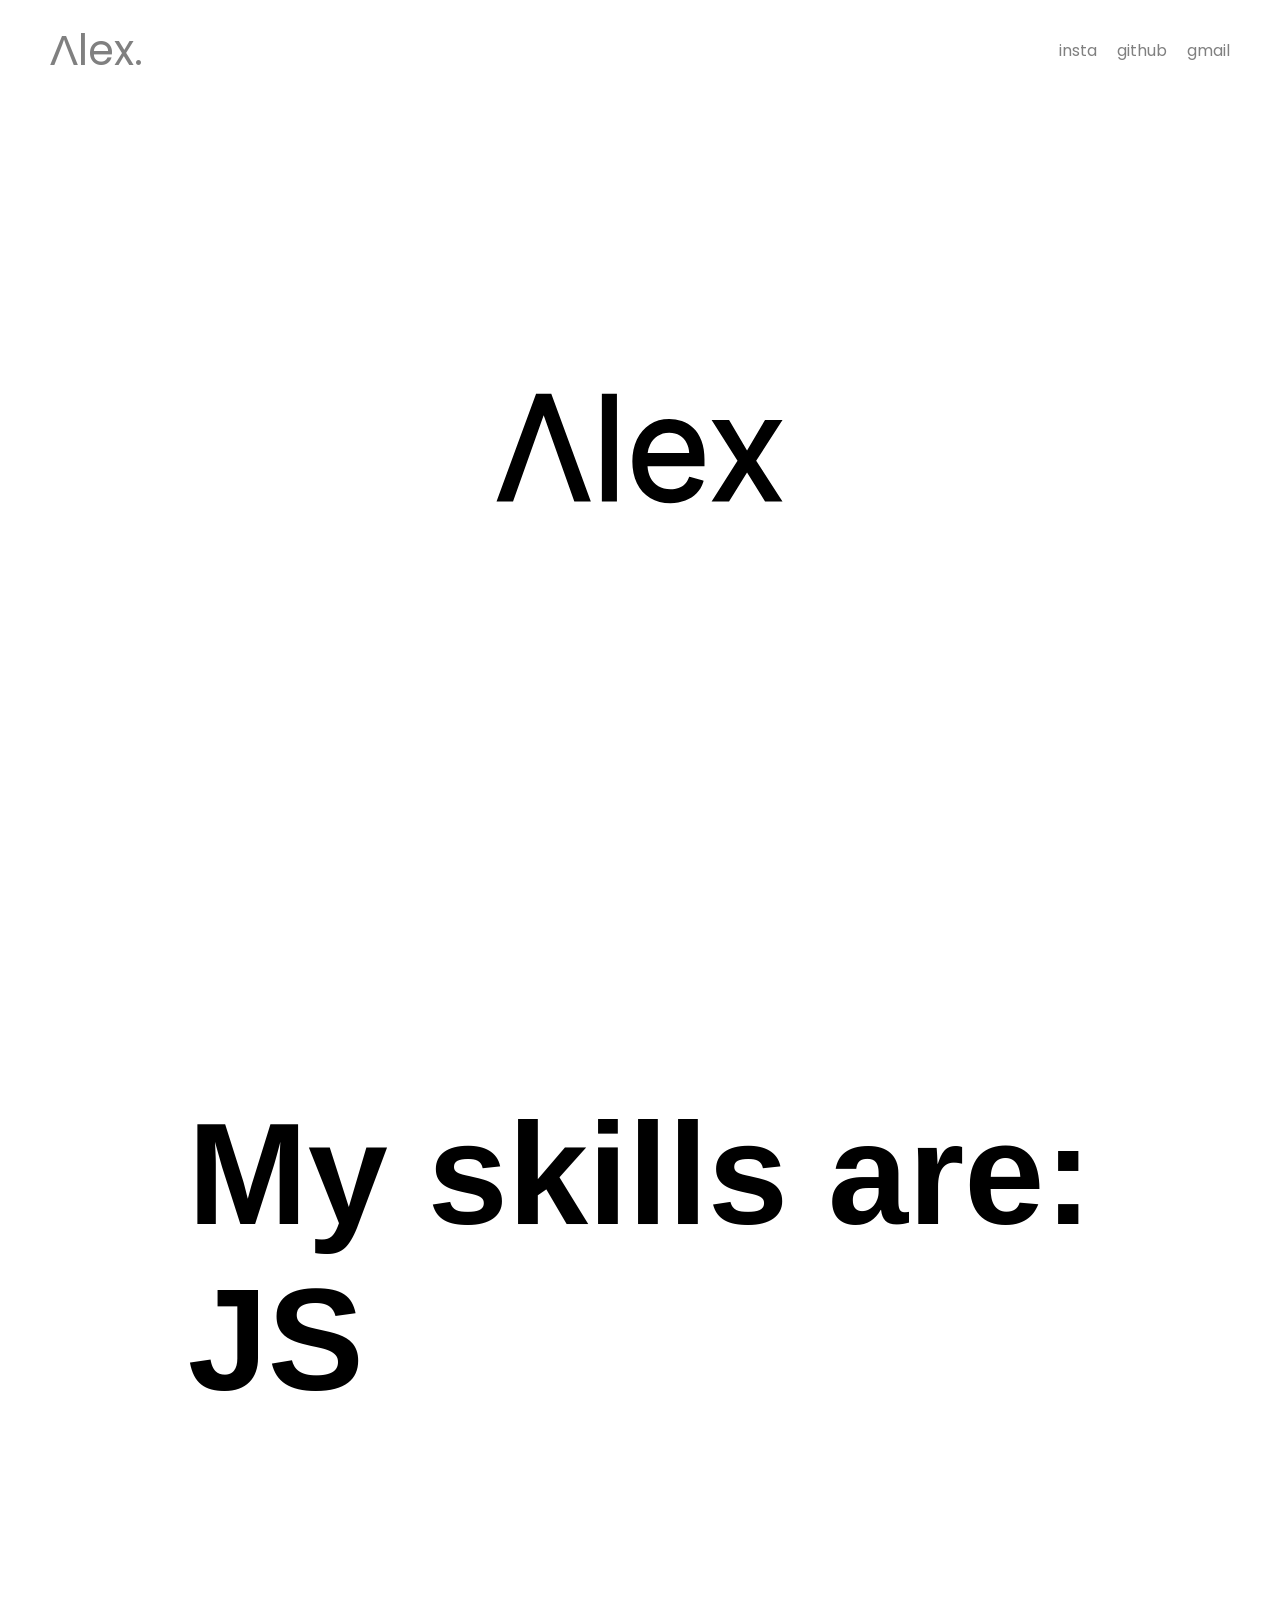
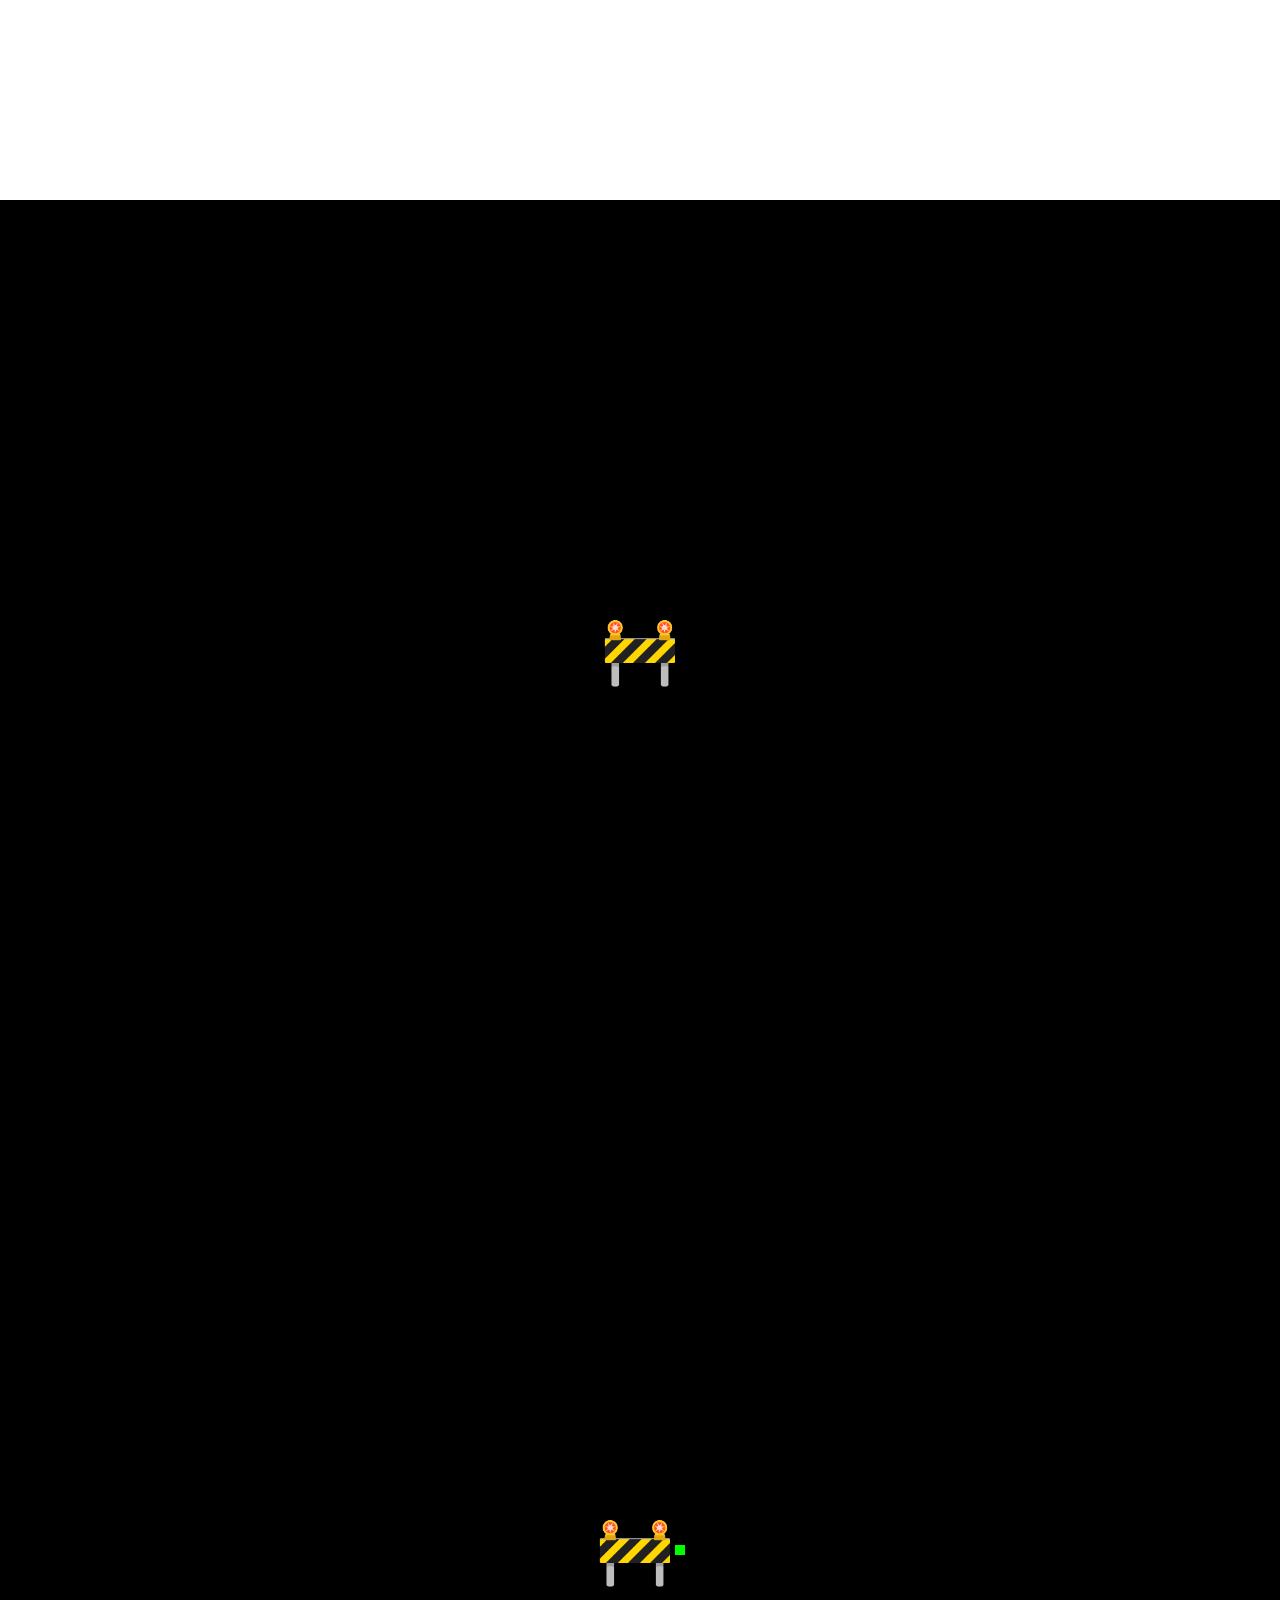
<file: screens/index.html>
<!DOCTYPE html>
<html lang="en">
<head>
    <meta charset="UTF-8">
    <meta http-equiv="X-xUA-Compatible" content="IE=edge">
    <meta name="viewport" content="width=device-width, initial-scale=1.0">
    <link rel="stylesheet" href="../style/style.css">
    <link rel="shortcut icon" href="../images/logo.png" type="image/x-icon">
    <link href="https://unpkg.com/aos@2.3.1/dist/aos.css" rel="stylesheet">
    <script src="https://unpkg.com/aos@2.3.1/dist/aos.js"></script>
    <script src="./script.js"></script>
    <title>Alex Mantoux</title>
</head>
<body>
    <div id="barre"></div>
    <nav>
        <div class="prenom">
            <a href="index.html">
                Λlex.
            </a>
        </div>
        <div >
            <ul class="social">
                <li><a class="a" href="https://www.instagram.com/alex.mntx/?hl=fr">insta</a></li>
                <li><a class="a" href="https://github.com/AlexMantoux">github</a></li>
                <li><a class="a" href="mailto:alex.mantoux@gmail.com">gmail</a></li>
            </ul>
        </div>
    </nav>
    <div class=container>
        <div id="screen1">
            <div id="maintitle">
                <svg width="292" height="113" viewBox="0 0 292 113" fill="transparent" xmlns="http://www.w3.org/2000/svg">
                    <path class="animtitle" d="M17.9773 109.5H19.0365L19.3909 108.502L49.6818 23.1723L79.9728 108.502L80.3271 109.5H81.3864H94.6818H96.8305L96.0899 107.483L76.8626 55.1193L57.6354 2.75571L57.2744 1.77274H56.2273H43.1364H42.0892L41.7283 2.75571L22.501 55.1193L3.27375 107.483L2.53312 109.5H4.68182H17.9773ZM122.926 3.27274V1.77274H121.426H109.358H107.858V3.27274V108V109.5H109.358H121.426H122.926V108V3.27274ZM156.087 105.901L156.096 105.906C161.859 109.414 168.668 111.136 176.462 111.136C181.934 111.136 186.91 110.294 191.369 108.582L191.378 108.578C195.817 106.838 199.581 104.409 202.643 101.276L202.648 101.269C205.708 98.1019 207.892 94.4204 209.19 90.2401L209.647 88.7679L208.162 88.3513L196.503 85.0786L195.177 84.7063L194.694 85.996C193.74 88.5386 192.406 90.6292 190.705 92.3001C188.995 93.9468 186.952 95.1986 184.556 96.0507C182.183 96.8724 179.49 97.2955 176.462 97.2955C171.812 97.2955 167.8 96.29 164.379 94.3272C160.969 92.3371 158.283 89.4438 156.325 85.5939C154.768 82.4525 153.821 78.7044 153.52 74.3182H208.984H210.484V72.8182V67.7046C210.484 60.2526 209.498 53.8856 207.468 48.6509C205.46 43.4719 202.738 39.2452 199.269 36.0284C195.852 32.8254 192.041 30.4944 187.839 29.0579C183.699 27.6425 179.495 26.9318 175.234 26.9318C167.887 26.9318 161.391 28.7371 155.801 32.3916C150.268 35.9973 145.968 41.023 142.894 47.4184L142.892 47.4215C139.848 53.7935 138.348 61.1123 138.348 69.3409C138.348 77.5691 139.848 84.8565 142.895 91.1639L142.9 91.173C145.983 97.4472 150.381 102.37 156.087 105.901ZM195.175 60.8864H153.619C153.974 58.0259 154.792 55.3072 156.073 52.7228C157.833 49.1697 160.337 46.3007 163.598 44.0947L163.6 44.0929C166.831 41.8973 170.687 40.7727 175.234 40.7727C179.36 40.7727 182.858 41.7207 185.789 43.5603L185.795 43.564C188.793 45.426 191.094 47.9593 192.711 51.1936L192.716 51.204C194.169 54.0545 194.997 57.274 195.175 60.8864ZM235.527 28.6962L235.093 27.9546H234.233H220.324H217.594L219.058 30.259L243.501 68.7273L219.058 107.196L217.594 109.5H220.324H234.233H235.07L235.509 108.788L253.051 80.3779L270.593 108.788L271.033 109.5H271.869H285.778H288.533L287.038 107.186L262.2 68.7273L287.038 30.2683L288.533 27.9546H285.778H271.869H271.01L270.575 28.6962L253.051 58.6013L235.527 28.6962Z" stroke="black" stroke-width="3"/>
                </svg>
            </div>
        </div>
        <div id="screen2">
            <div>
                <h1 id="staticNameAnim">My skills are: <br><span id="movWordsAnim"></span></h1>
            </div>
        </div>
        <div id="screen3">
            <div class="mylife">
                <p>🚧</p>
            </div>
        </div>
        <div id="screen4">
            <p>🚧</p>
            <div class="al" style="height: 10px; width: 10px; background-color: lime;"></div>
        </div>
    </div>


</body>
</html>
</file>
<file: style/style.css>
@import url("https://fonts.googleapis.com/css2?family=Poppins:wght@700&display=swap");
* {
  margin: 0;
  padding: 0;
  -webkit-box-sizing: border-box;
          box-sizing: border-box;
}

*::-moz-selection {
  color: white;
  background-color: lime;
}

*::selection {
  color: white;
  background-color: lime;
}

a {
  color: #611585;
}

a:hover {
  text-decoration: none;
}

body {
  margin: 0;
  padding: 0;
  -webkit-box-sizing: border-box;
          box-sizing: border-box;
}

.container {
  max-width: 100vw;
  overflow-x: hidden;
  overflow-y: hidden;
}

#screen1 {
  height: 100vh;
  display: -webkit-box;
  display: -ms-flexbox;
  display: flex;
  background-color: white;
  -webkit-box-pack: center;
      -ms-flex-pack: center;
          justify-content: center;
  -webkit-box-align: center;
      -ms-flex-align: center;
          align-items: center;
  scroll-snap-align: center;
}

#screen2 {
  height: 100vh;
  display: -webkit-box;
  display: -ms-flexbox;
  display: flex;
  background-color: #fff;
  color: #000;
  font-size: 144px;
  padding-top: 15%;
  -webkit-box-align: center;
      -ms-flex-align: center;
          align-items: center;
  font-family: 'Poppins', sans-serif;
  -webkit-box-orient: vertical;
  -webkit-box-direction: normal;
      -ms-flex-direction: column;
          flex-direction: column;
  scroll-snap-align: center;
}

#screen3 {
  height: 100vh;
  display: -webkit-box;
  display: -ms-flexbox;
  display: flex;
  background-color: #000;
  color: #fff;
  font-size: 112px;
  text-align: center;
  -webkit-box-pack: center;
      -ms-flex-pack: center;
          justify-content: center;
  -webkit-box-align: center;
      -ms-flex-align: center;
          align-items: center;
  font-family: 'Poppins', sans-serif;
  -webkit-box-orient: vertical;
  -webkit-box-direction: normal;
      -ms-flex-direction: column;
          flex-direction: column;
  font-size: clamp(22px, 8vw, 64px);
}

#screen3 > div {
  max-width: 900px;
}

#screen4 {
  height: 100vh;
  display: -webkit-box;
  display: -ms-flexbox;
  display: flex;
  background-color: #000;
  color: white;
  font-size: clamp(22px, 8vw, 64px);
  -webkit-box-pack: center;
      -ms-flex-pack: center;
          justify-content: center;
  text-align: center;
  -webkit-box-align: center;
      -ms-flex-align: center;
          align-items: center;
  font-family: 'Poppins', sans-serif;
  scroll-snap-align: center;
}

#screen4 > div {
  width: 1000px;
}

.animtitle {
  stroke-dasharray: 1585.696044921875px;
  stroke-dashoffset: 1585.696044921875px;
  -webkit-animation: anim 11s ease;
          animation: anim 11s ease;
}

#maintitle > svg {
  -webkit-animation: fill 1s ease forwards 2s;
          animation: fill 1s ease forwards 2s;
}

@-webkit-keyframes anim {
  to {
    stroke-dashoffset: 0;
  }
}

@keyframes anim {
  to {
    stroke-dashoffset: 0;
  }
}

@-webkit-keyframes fill {
  to {
    fill: black;
  }
}

@keyframes fill {
  to {
    fill: black;
  }
}

.bodyV2 {
  overflow-y: hidden;
  background-color: red;
}

.me {
  position: relative;
}

.my {
  height: 500px;
  width: 500px;
  background-color: #611585;
  border-radius: 500000px;
  position: absolute;
  top: 0;
}

#staticNameAnim {
  font-size: 144px;
  font-family: 'Roboto', sans-serif;
  color: black;
}

#staticNameAnim span::before {
  will-change: contents;
  position: relative;
  content: "JS";
  font-family: 'Roboto', sans-serif;
  -webkit-transition: content 2s ease;
  transition: content 2s ease;
  -webkit-animation: wordChange 7s ease infinite;
          animation: wordChange 7s ease infinite;
}

@-webkit-keyframes wordChange {
  33% {
    content: "TS.";
  }
  66% {
    content: "PHP and SQL.";
  }
  100% {
    content: "PY.";
  }
}

@keyframes wordChange {
  33% {
    content: "TS.";
  }
  66% {
    content: "PHP and SQL.";
  }
  100% {
    content: "PY.";
  }
}

.imgAlex {
  margin-top: 20px;
  width: 200px;
  height: 200px;
}

.imgAlex > img {
  width: 100%;
  height: 100%;
}

.monprenom {
  text-decoration: underline;
}

@media screen and (max-width: 400px) {
  #screen4 {
    font-size: 31px;
  }
}

#logo {
  width: 40%;
  will-change: all;
}

@-webkit-keyframes logo-intro {
  to {
    stroke-dashoffset: 0%;
  }
}

@keyframes logo-intro {
  to {
    stroke-dashoffset: 0%;
  }
}

@keyframes fill {
  from {
    fill: transparent;
  }
  to {
    fill: black;
    stroke: black;
  }
}

@-webkit-keyframes disparaitre {
  to {
    display: none;
  }
}

@keyframes disparaitre {
  to {
    display: none;
  }
}

@-webkit-keyframes fill2 {
  from {
    fill: transparent;
  }
  to {
    fill: #ED3E8D;
    stroke: #ED3E8D;
  }
}

@keyframes fill2 {
  from {
    fill: transparent;
  }
  to {
    fill: #ED3E8D;
    stroke: #ED3E8D;
  }
}

nav {
  width: 100vw;
  height: 100px;
  -webkit-backdrop-filter: blur(8px);
          backdrop-filter: blur(8px);
  position: fixed;
  display: -webkit-box;
  display: -ms-flexbox;
  display: flex;
  -webkit-box-align: center;
      -ms-flex-align: center;
          align-items: center;
  color: gray;
  font-family: 'Poppins', sans-serif;
  -webkit-box-pack: justify;
      -ms-flex-pack: justify;
          justify-content: space-between;
  z-index: 1000;
}

.prenom {
  margin-left: 50px;
  font-size: 42px;
}

.social {
  display: -webkit-box;
  display: -ms-flexbox;
  display: flex;
  -webkit-box-orient: horizontal;
  -webkit-box-direction: normal;
      -ms-flex-direction: row;
          flex-direction: row;
  list-style: none;
  margin-right: 50px;
}

.social > li {
  margin-left: 20px;
}

a {
  text-decoration: none;
  color: gray;
  -webkit-transition: all .3s ease-in-out;
  transition: all .3s ease-in-out;
}

.a:hover {
  text-decoration: underline;
  color: lime;
}

#barre {
  height: 10px;
  width: 0px;
  position: fixed;
  top: 0;
  background-color: lime;
}

@media screen and (max-width: 1100px) {
  #staticNameAnim {
    font-size: 84px;
  }
}

@media screen and (max-width: 680px) {
  #staticNameAnim {
    font-size: 62px;
  }
}

@media screen and (max-width: 470px) {
  #staticNameAnim {
    font-size: 38px;
  }
}

@media screen and (max-width: 670px) {
  #screen4 > div > p {
    margin-bottom: 50px;
  }
}

#lastScreen {
  background-color: #000;
  display: -webkit-box;
  display: -ms-flexbox;
  display: flex;
  -webkit-box-pack: center;
      -ms-flex-pack: center;
          justify-content: center;
}

.ml16 {
  color: white;
  padding: 40px 0;
  font-weight: 800;
  font-size: 12px;
  text-transform: uppercase;
  letter-spacing: 2px;
  overflow: hidden;
  font-family: 'Poppins', sans-serif;
}

.ml16 .letter {
  display: inline-block;
  line-height: 1em;
}

.ml4 {
  text-align: center;
  position: relative;
  color: black;
  font-weight: 900;
  font-family: 'Poppins', sans-serif;
  font-size: 144px;
}

.ml4 .letters {
  position: absolute;
  margin: auto;
  left: 0;
  top: 0.3em;
  right: 0;
  opacity: 0;
}
/*# sourceMappingURL=style.css.map */
</file>
